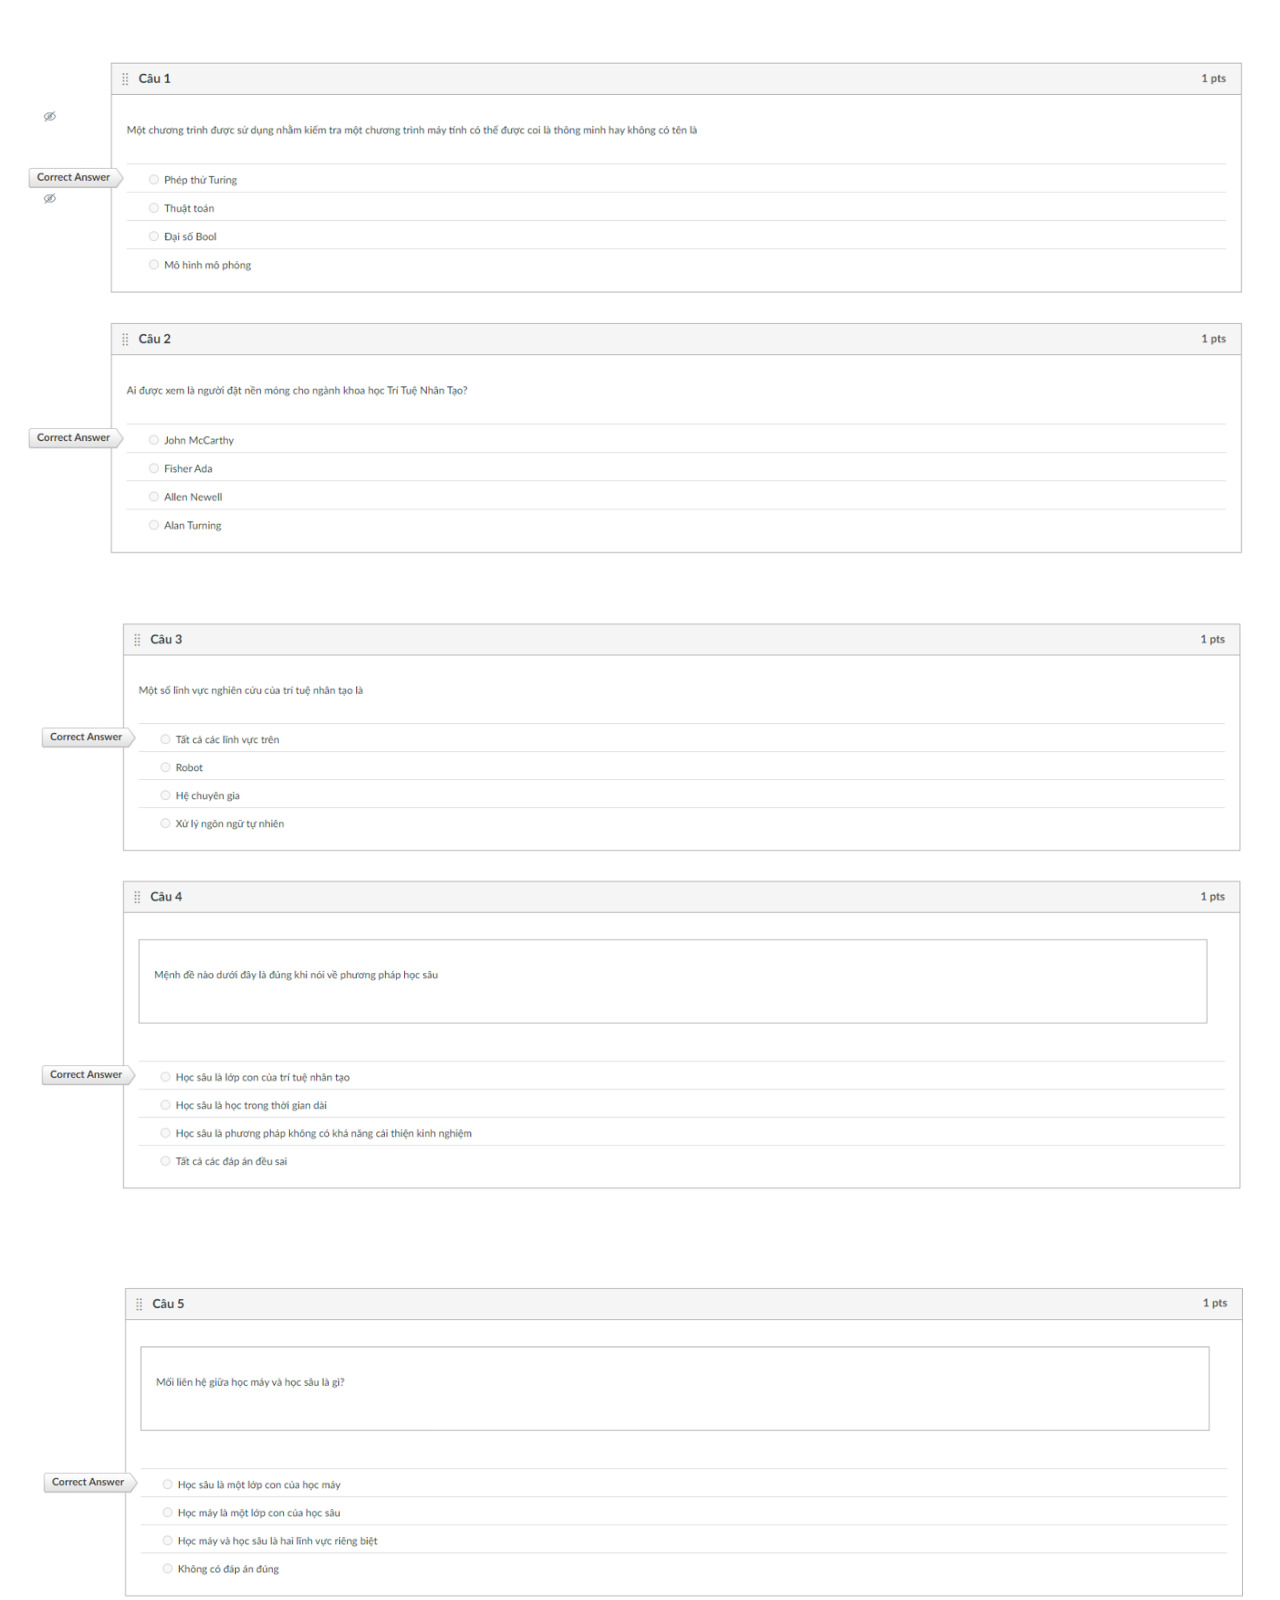
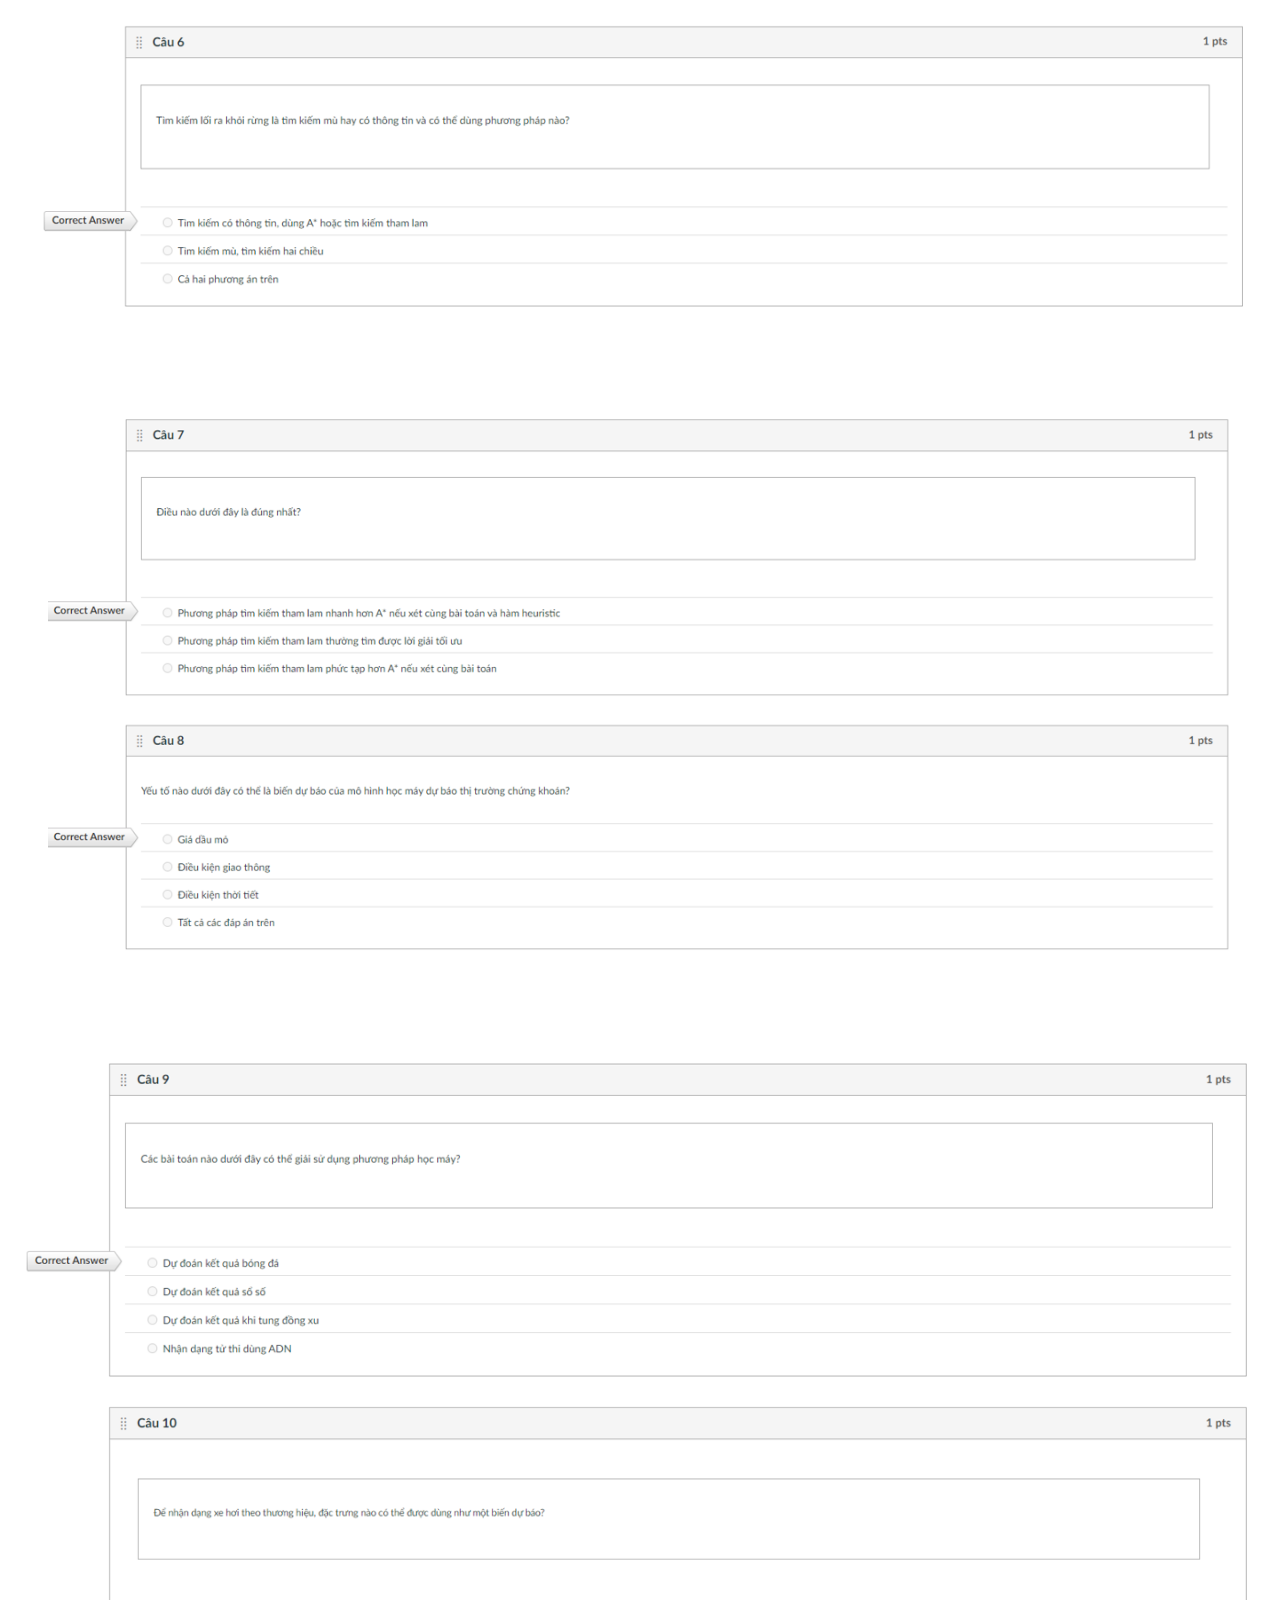
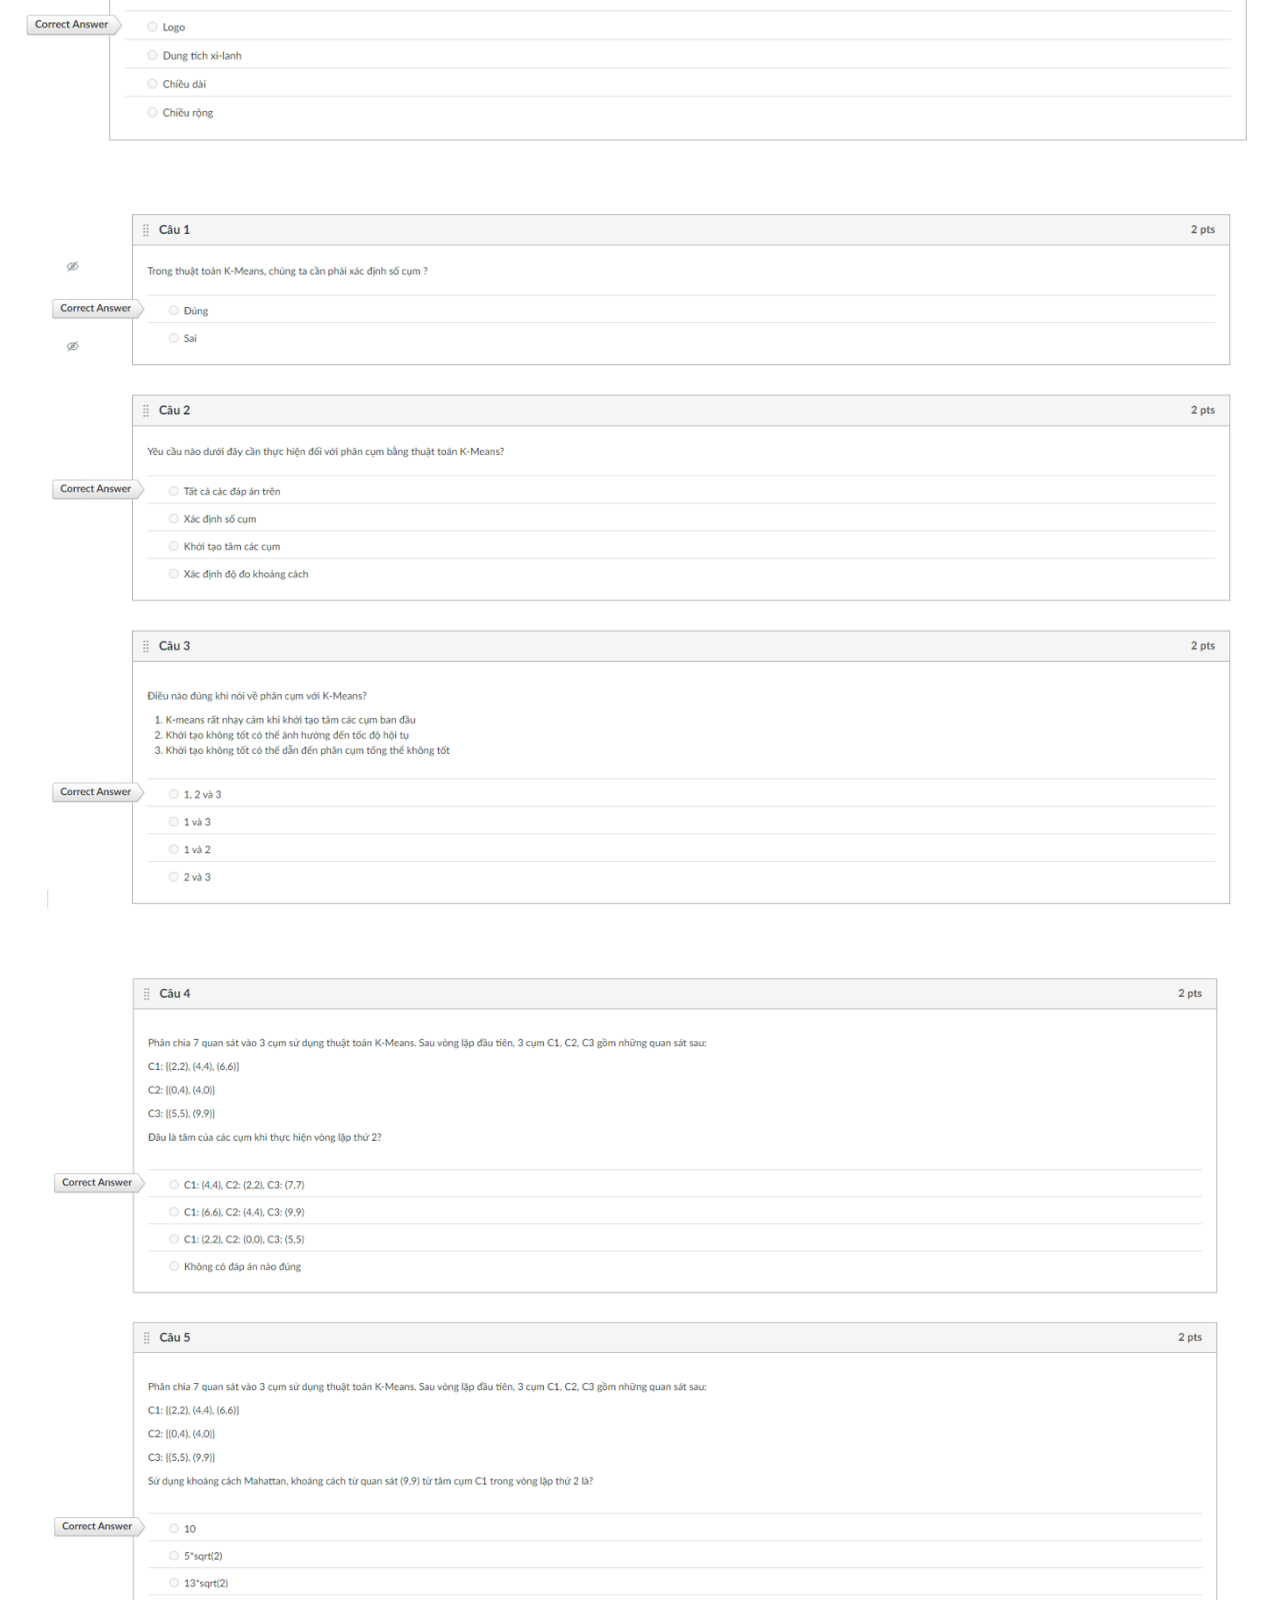
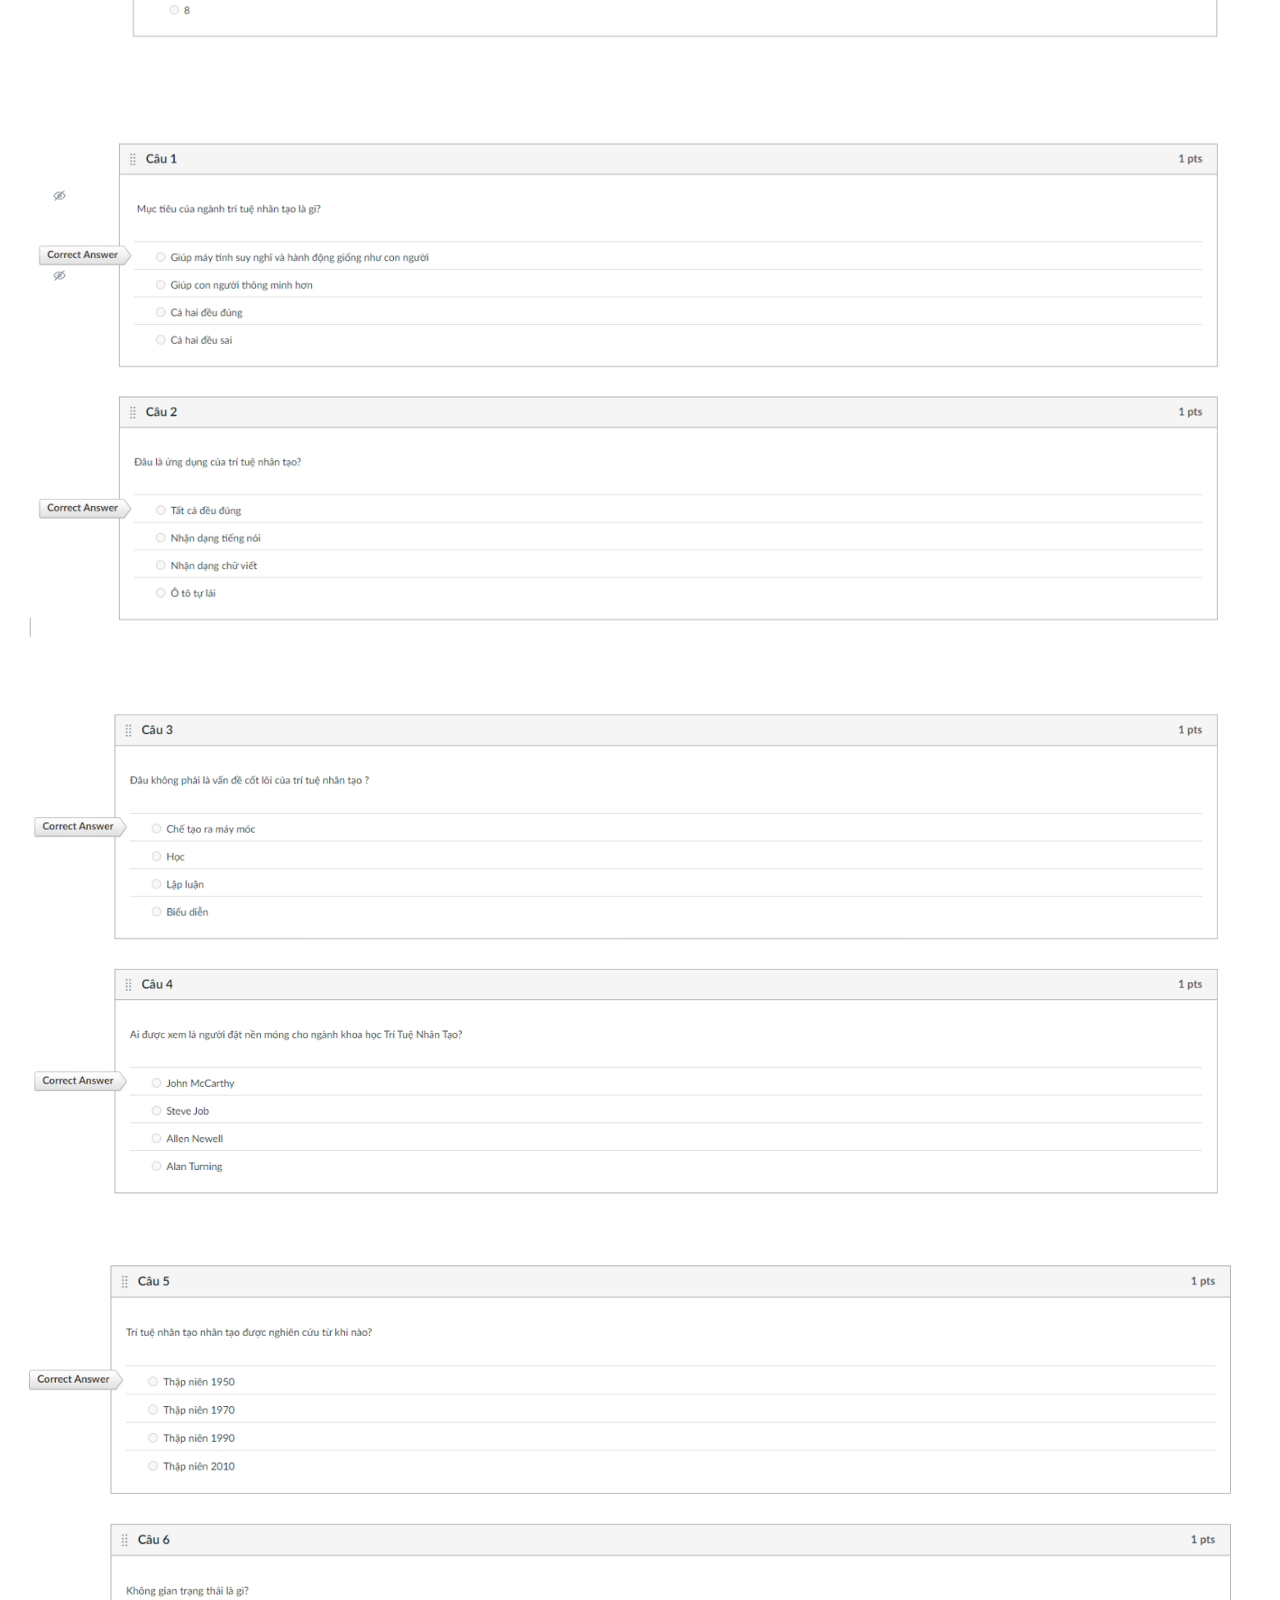
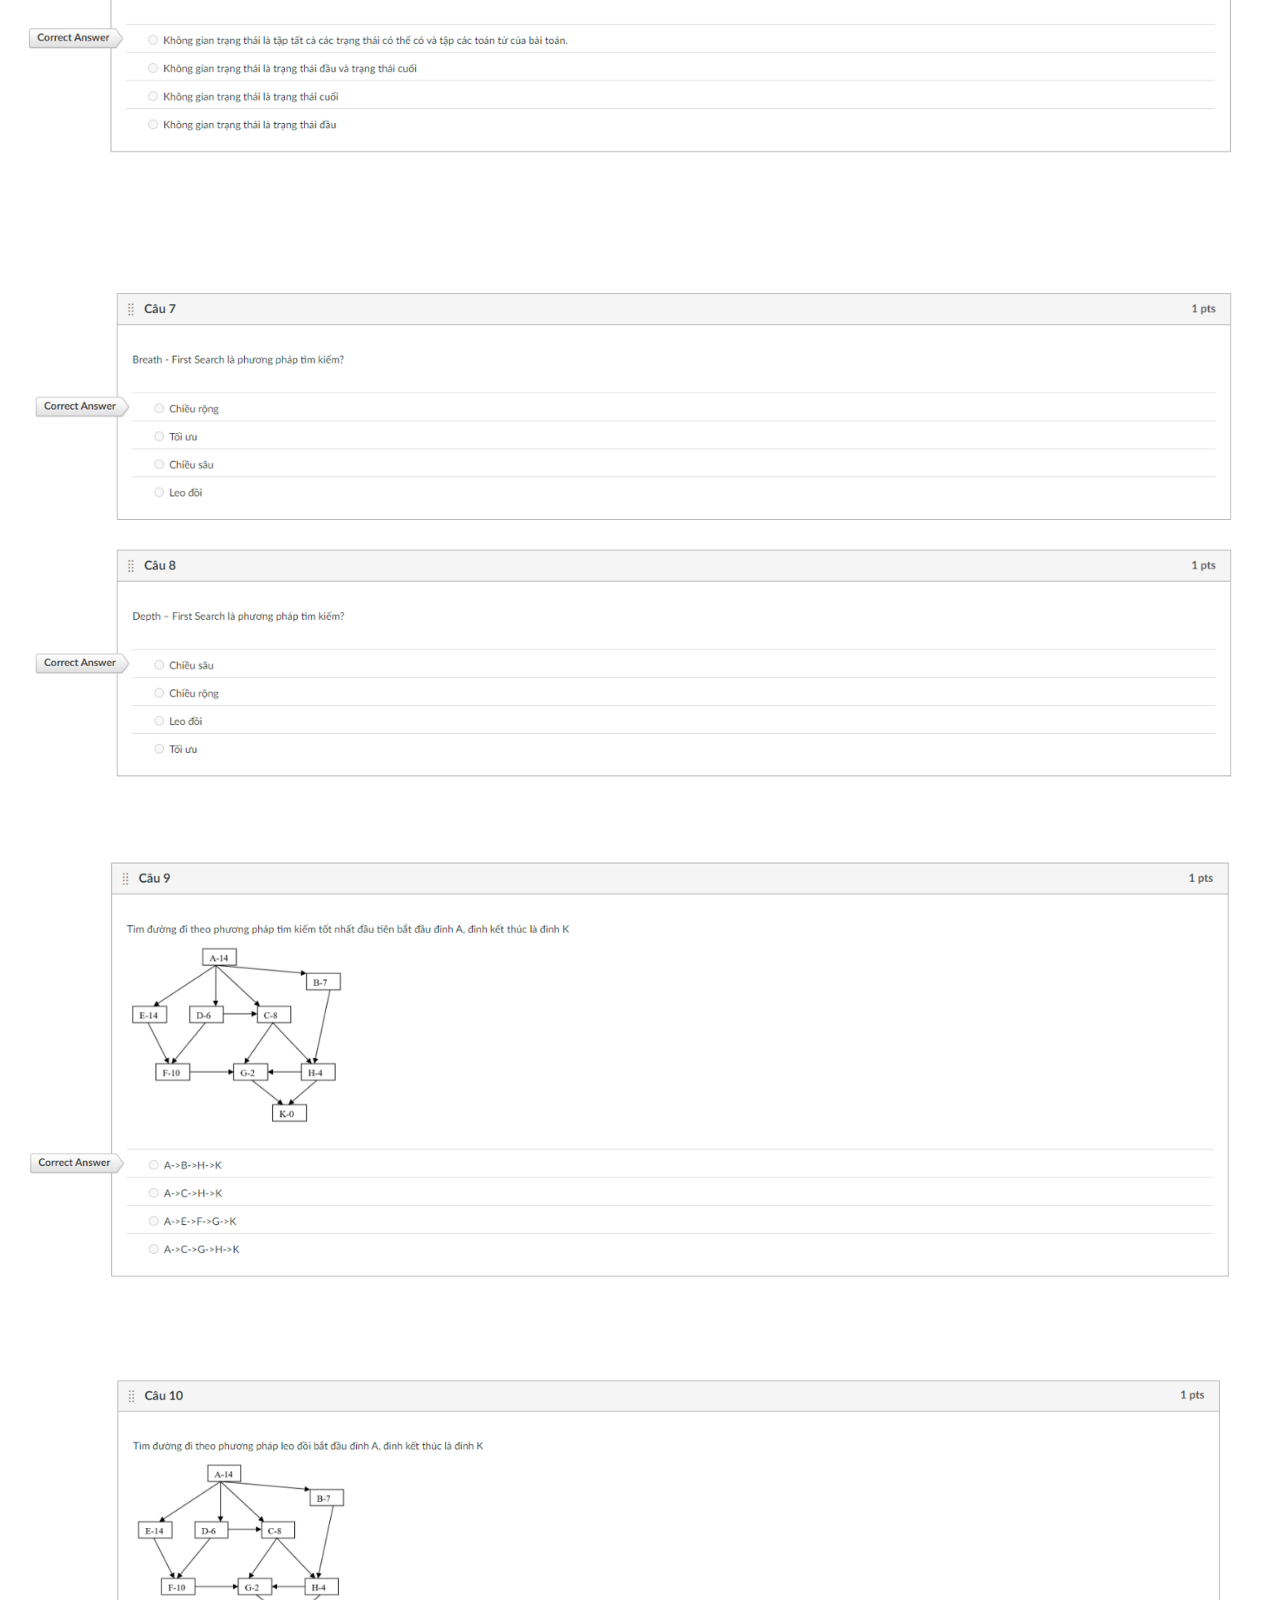
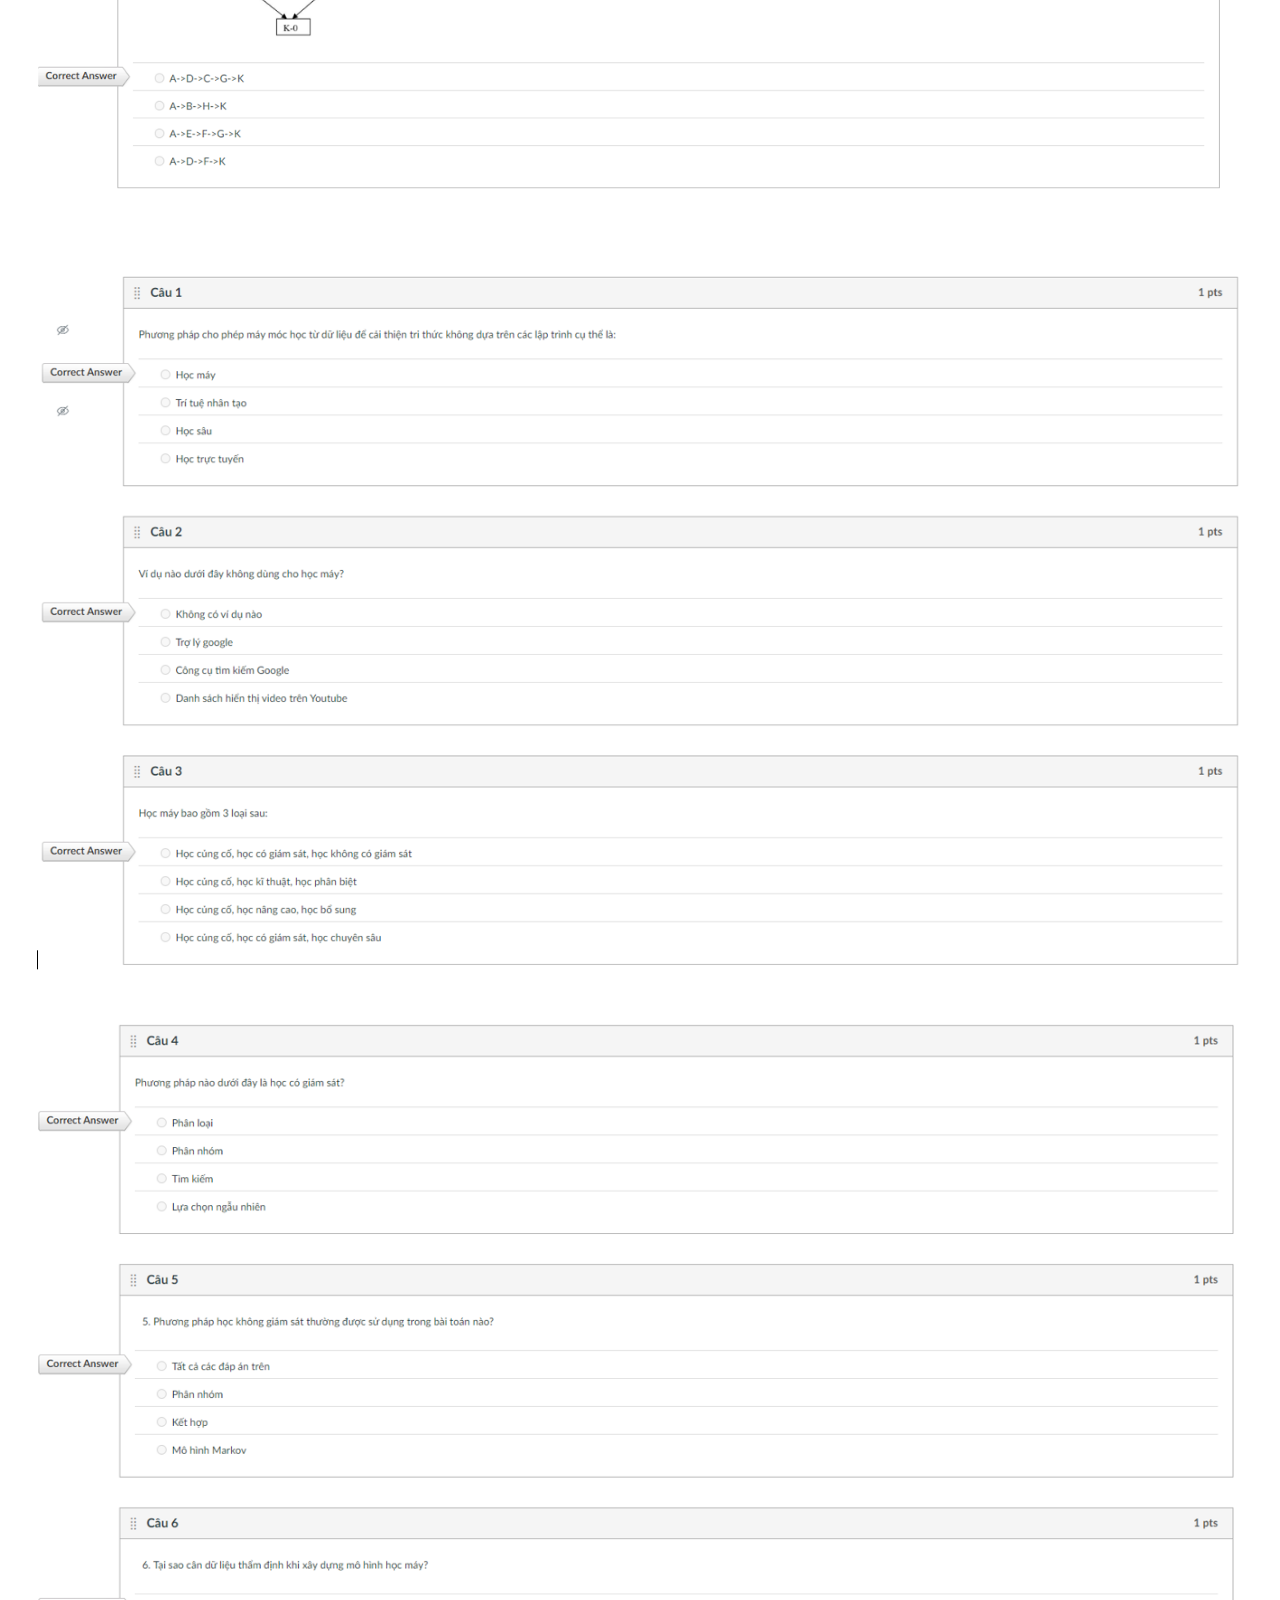
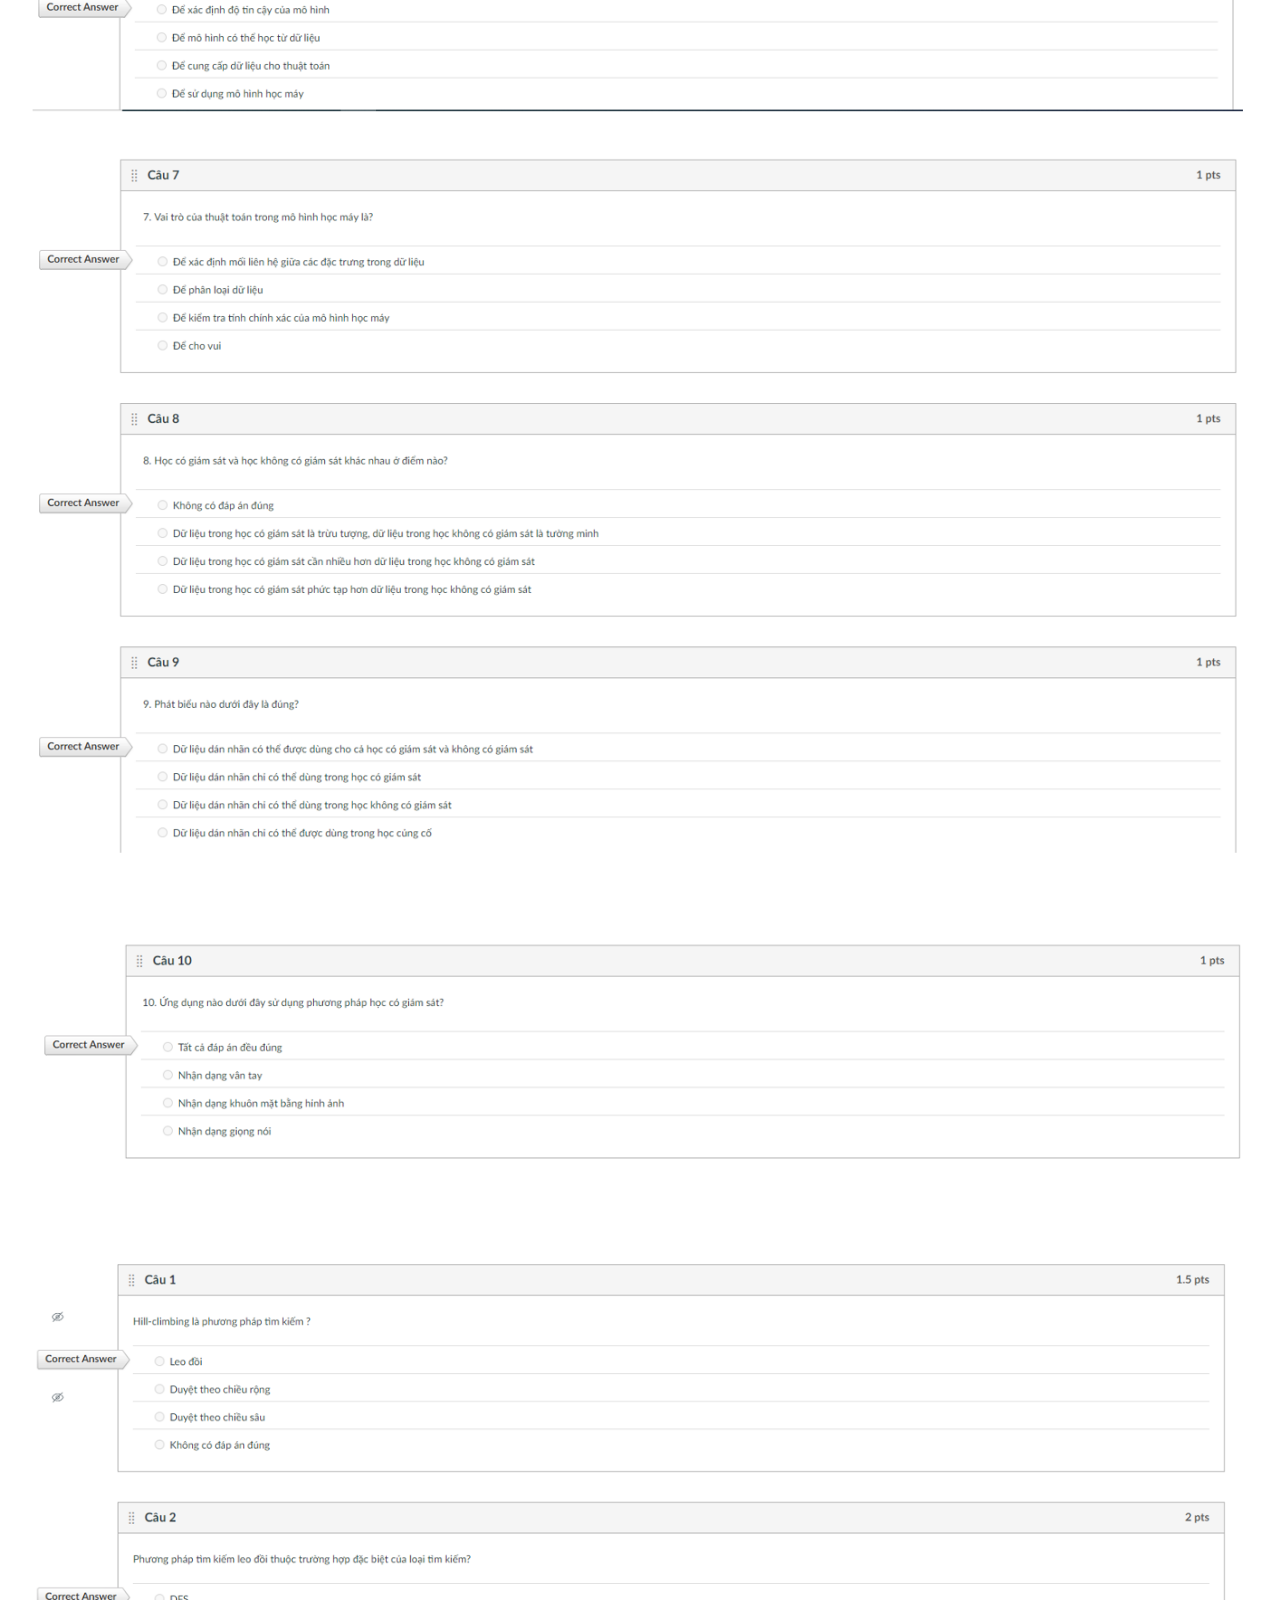
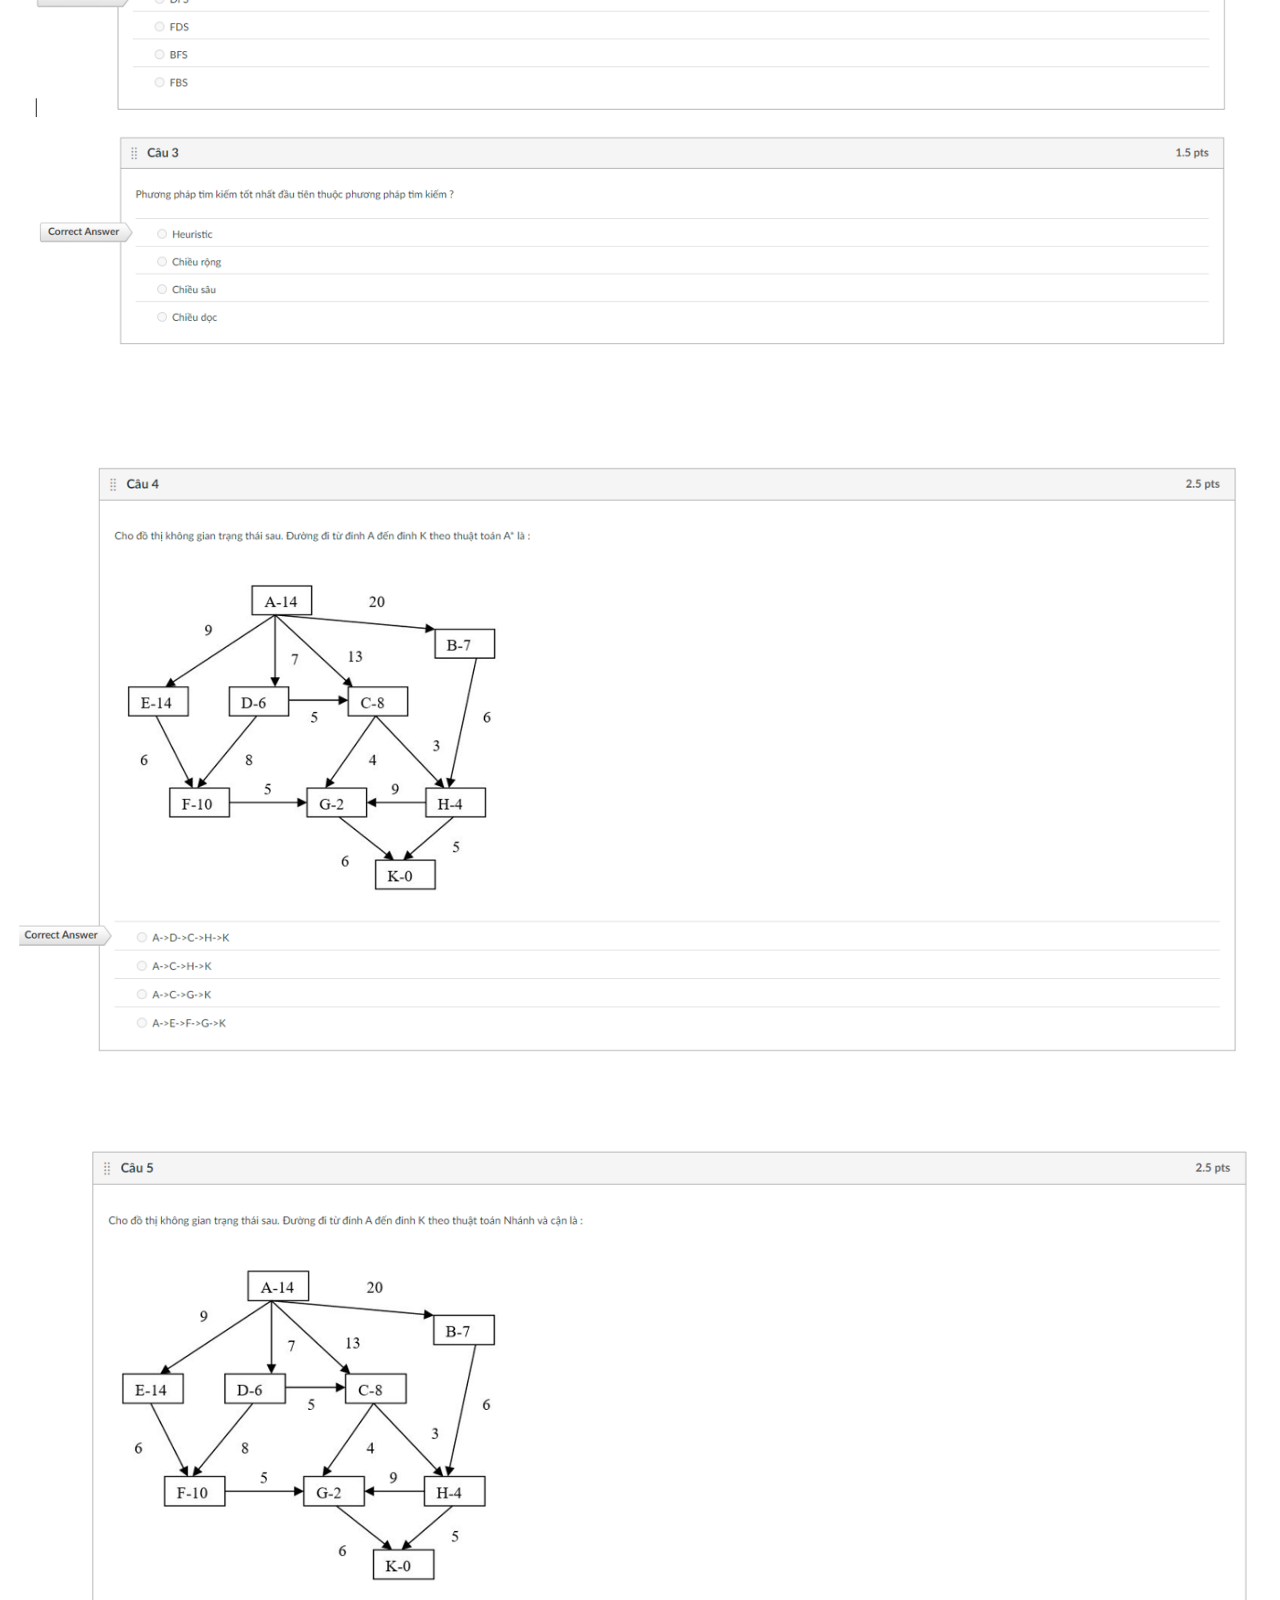
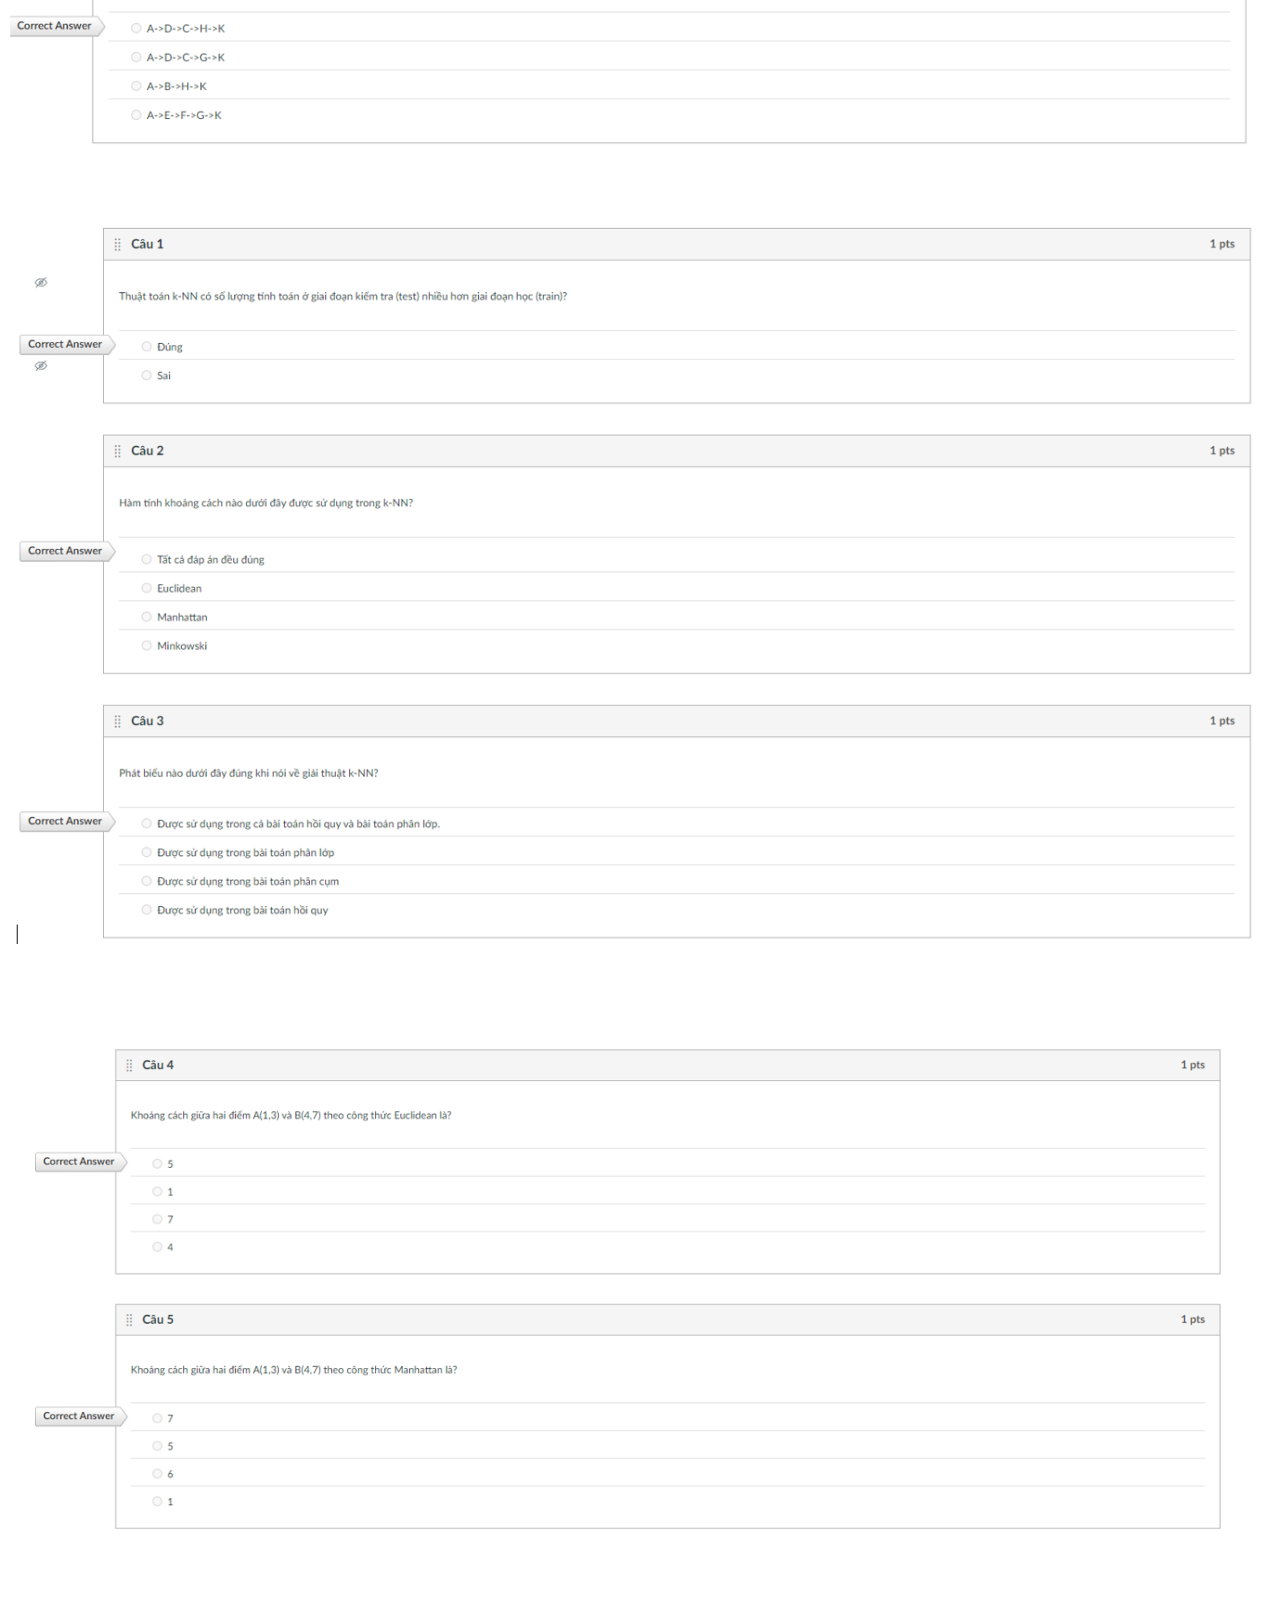
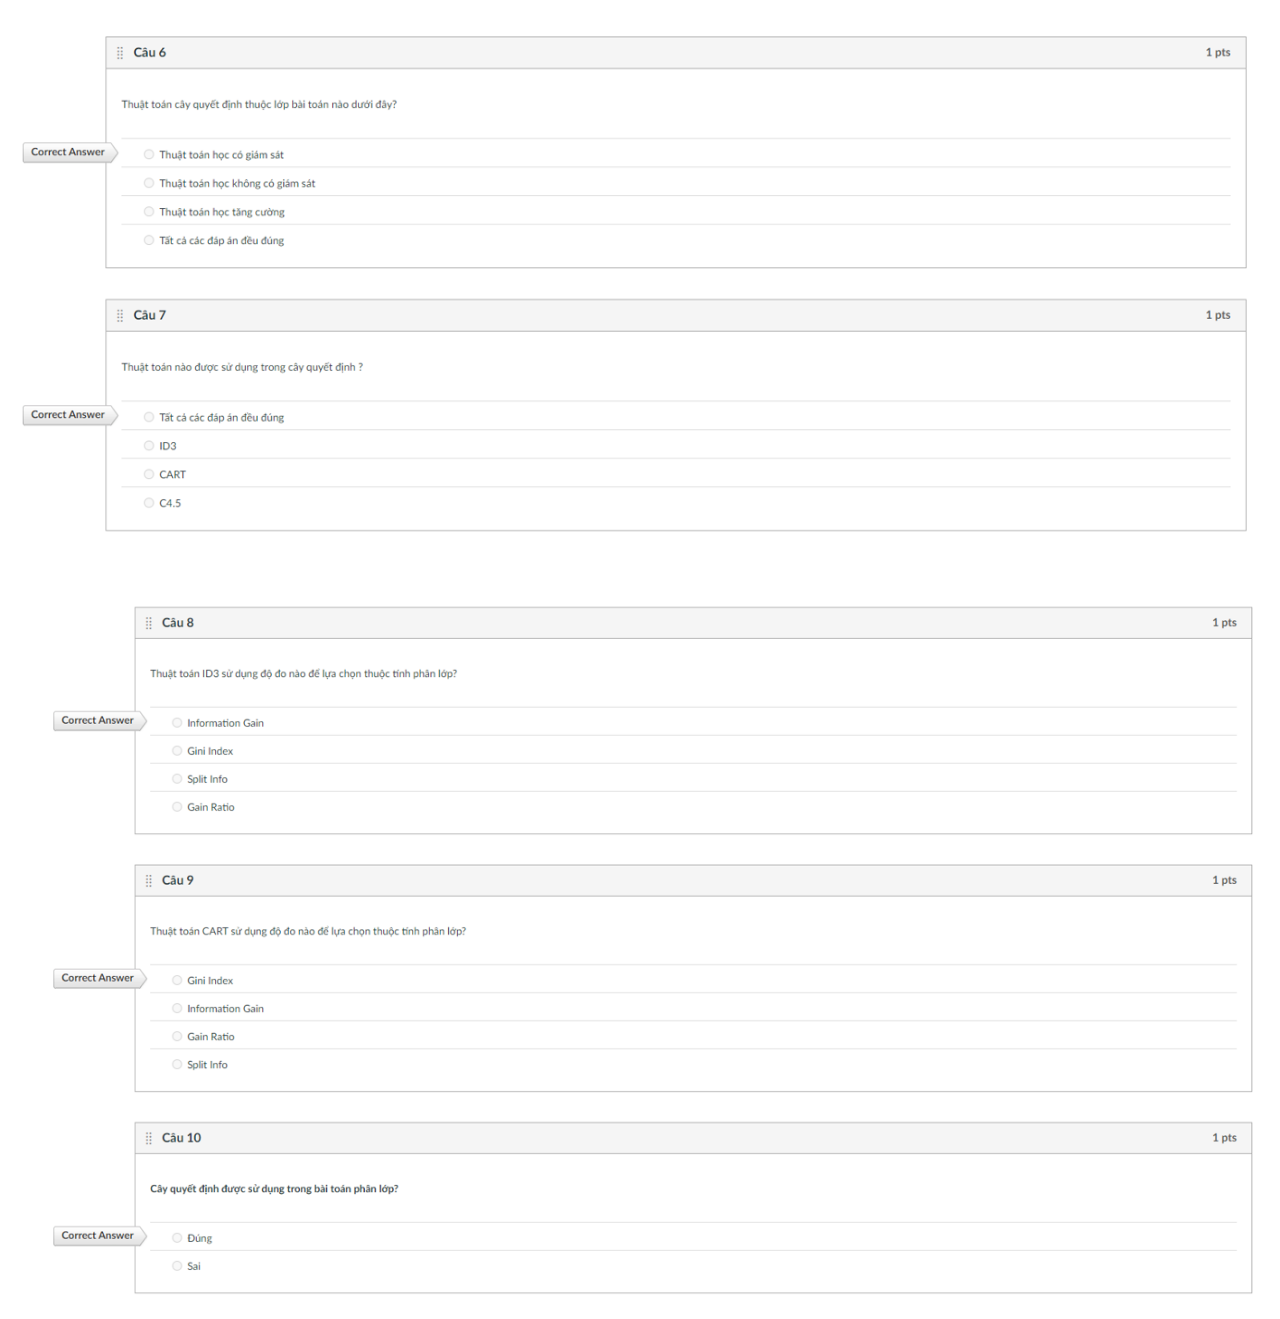
<file: decuong.html>
<!DOCTYPE html>
<html lang="en">
    <head>
        <meta charset="UTF-8" />
        <meta http-equiv="X-UA-Compatible" content="IE=edge" />
        <meta name="viewport" content="width=device-width, initial-scale=1.0" />
        <title>Landing Page</title>
        <link rel="stylesheet" href="style2.css" />
    </head>
    <body>
        <div class="fullexams">
            <img src="./fulldecuong/1.png" alt="" />
            <img src="./fulldecuong/2.png" alt="" />
            <img src="./fulldecuong/3.png" alt="" />
            <img src="./fulldecuong/4.png" alt="" />
            <img src="./fulldecuong/5.png" alt="" />
            <img src="./fulldecuong/6.png" alt="" />
            <img src="./fulldecuong/7.png" alt="" />
            <img src="./fulldecuong/8.png" alt="" />
            <img src="./fulldecuong/9.png" alt="" />
            <img src="./fulldecuong/10.png" alt="" />
            <img src="./fulldecuong/11.png" alt="" />
            <img src="./fulldecuong/12.png" alt="" />
            <img src="./fulldecuong/13.png" alt="" />
            <img src="./fulldecuong/14.png" alt="" />
            <img src="./fulldecuong/15.png" alt="" />
            <img src="./fulldecuong/16.png" alt="" />
            <img src="./fulldecuong/17.png" alt="" />
            <img src="./fulldecuong/18.png" alt="" />
            <img src="./fulldecuong/19.png" alt="" />
            <img src="./fulldecuong/20.png" alt="" />
            <img src="./fulldecuong/21.png" alt="" />
            <img src="./fulldecuong/22.png" alt="" />
            <img src="./fulldecuong/23.png" alt="" />
            <img src="./fulldecuong/24.png" alt="" />
        </div>
    </body>
</html>
</file>
<file: style2.css>
* {
    margin: 0;
    padding: 0;
    box-sizing: border-box;
}
img {
    width: 100%;
}
@media only screen and (max-width: 1000px) {
    img {
        width: 200%;
    }
}
</file>
